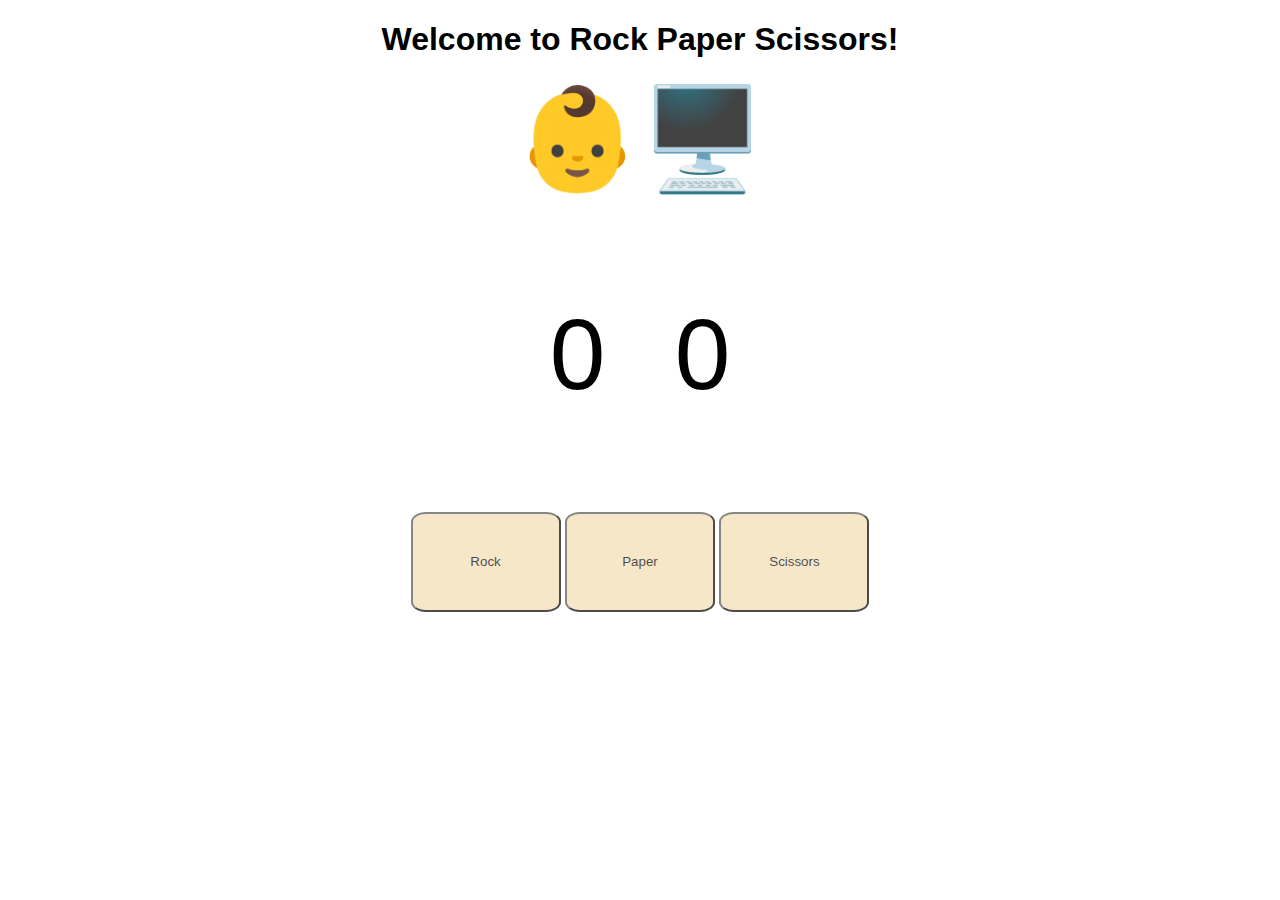
<file: index.html>
<!DOCTYPE html>
<html>
<head>
  <meta charset="UTF-8">
  <title>Rock Paper Scissors</title>
</head>
<body>
    <link rel="stylesheet" href="css/styles.css">
    <h1> Welcome to Rock Paper Scissors! </h1>

    <div class="results">
      <div class="human">
        <span class="emoji">👶</p>
        <p class="humanScore">0</p>
      </div>
      <div class="computer">
        <span class="emoji">🖥️</p>
        <p class="computerScore">0</p>
      </div>
    </div>

    <button id="Rock">Rock</button>
    <button id="Paper">Paper</button>
    <button id="Scissors">Scissors</button>

    
    <script src="game.js"></script>
</body>
</html>
</file>
<file: css/styles.css>
* {
    text-align: center;
    font-family: "Helvetica";
  }

button {
  width:150px;
  height:100px;
  background: wheat;
  opacity: .7;
  border-radius: 10%;;
  }

.results {
    display: flex;
    flex-direction: row;
    justify-content: center;
  }

.human {
    display: flex;
    flex-direction: column;
  }

.computer {
    display: flex;
    flex-direction: column;
  }

.emoji {
    font-size: 100px;
  }
</file>
